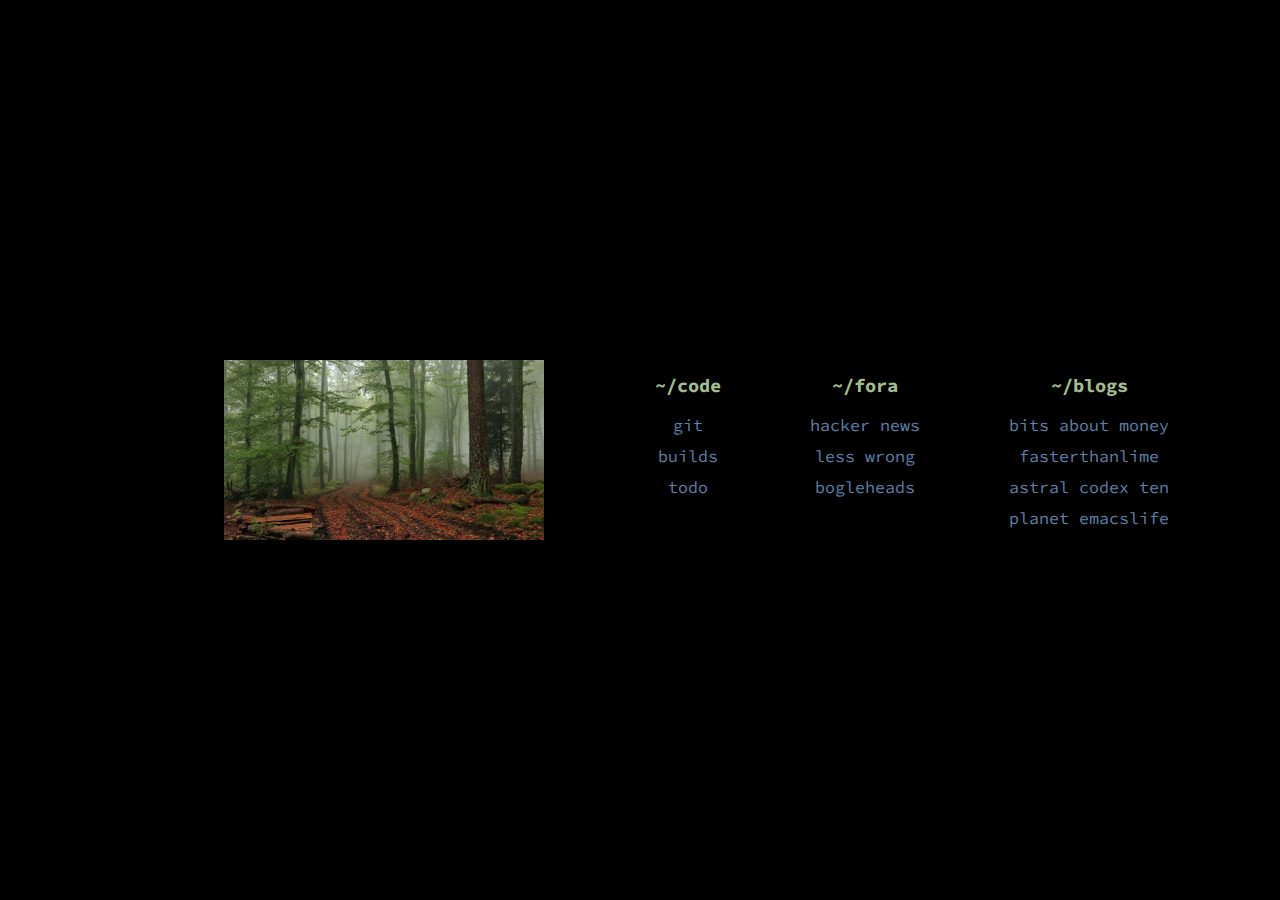
<file: dot_config/startpage/index.html>
<!DOCTYPE html>
<html lang="en">

<head>
    <meta charset="UTF-8">
    <title>~/</title>
    <link rel="stylesheet" type="text/css" href="style.css">

    <!-- google fonts -->
    <link rel="preconnect" href="https://fonts.googleapis.com">
    <link rel="preconnect" href="https://fonts.gstatic.com" crossorigin="">
    <link href="https://fonts.googleapis.com/css2?family=Source+Code+Pro&amp;display=swap" rel="stylesheet">
</head>

<body>
    <header>
        <div id="img">
            <img src="forest.jpg" />
        </div>
    </header>

    <main>
        <div id="content">
            <div id="links">
                <section>
                    <h3>~/code</h3>
                        <ul>
                            <li><a href="https://git.sr.ht/">git</a></li>
                            <li><a href="https://builds.sr.ht/">builds</a></li>
                            <li><a href="https://todo.sr.ht/">todo</a></li>
                        </ul>
                </section>
                <section>
                    <h3>~/fora</h3>
                    <ul>
						  <li><a href="https://news.ycombinator.com/">hacker news</a></li>
                            <li><a href="https://www.lesswrong.com/">less wrong</a></li>
                            <li><a href="https://www.bogleheads.org/forum/index.php">bogleheads</a></li>
                        </ul>
                </section>
                <section>
                    <h3>~/blogs</h3>
                        <ul>
                            <li><a href="https://www.bitsaboutmoney.com/">bits about money</a></li>
                            <li><a href="https://fasterthanli.me/">fasterthanlime</a></li>
                            <li><a href="https://astralcodexten.substack.com/">astral codex ten</a></li>
                            <li><a href="https://planet.emacslife.com/">planet emacslife</a></li>
                        </ul>
                </section>
            </div>
        </div>
    </main>
</body>

</html>
</file>
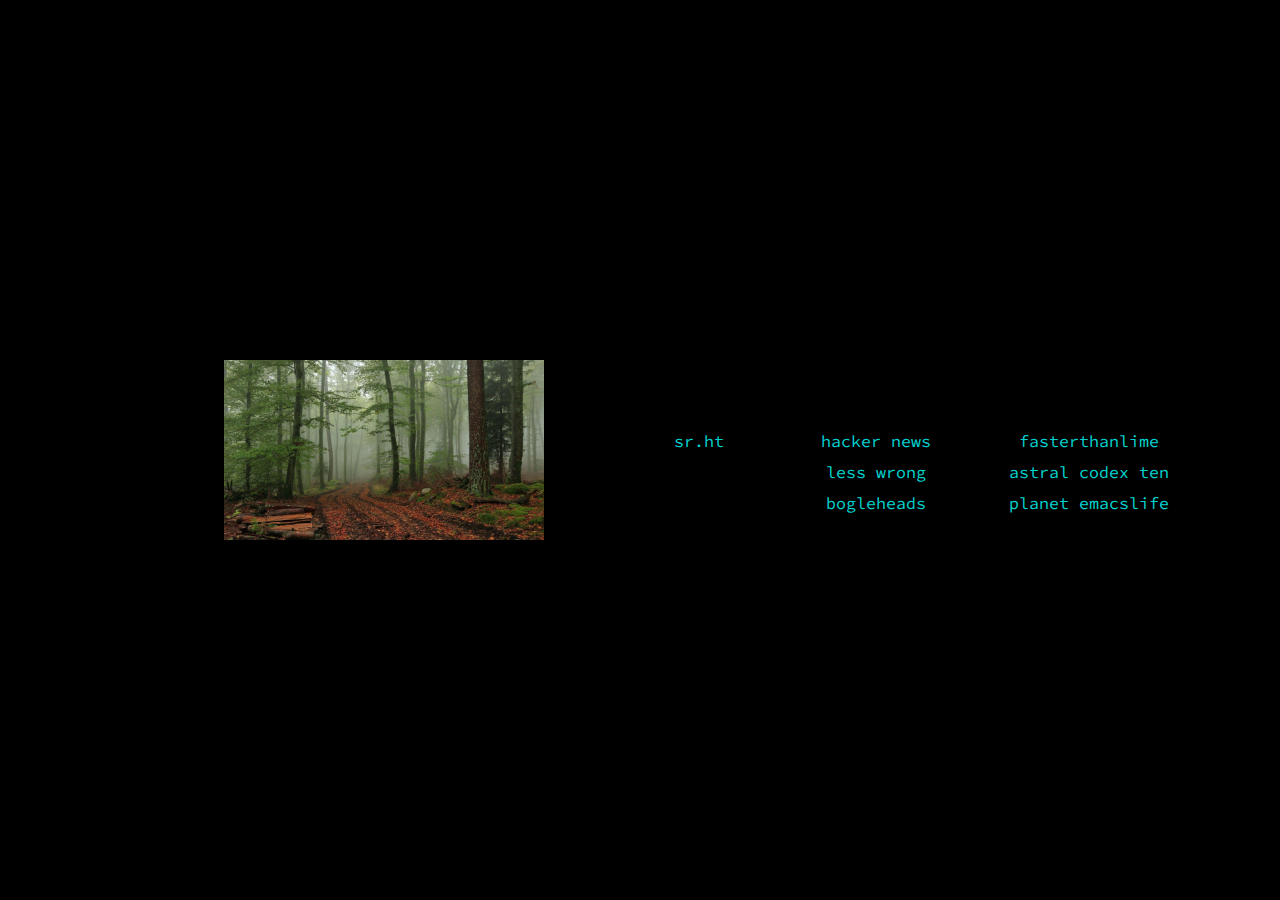
<file: dot_config/qutebrowser/startpage/index.html>
<!DOCTYPE html>
<html lang="en">

<head>
    <meta charset="UTF-8">
    <title>~/startpage</title>
    <link rel="stylesheet" type="text/css" href="style.css">

    <!-- google fonts -->
    <link rel="preconnect" href="https://fonts.googleapis.com">
    <link rel="preconnect" href="https://fonts.gstatic.com" crossorigin="">
    <link href="https://fonts.googleapis.com/css2?family=Source+Code+Pro&amp;display=swap" rel="stylesheet">
</head>

<body>
    <header>
        <div id="img">
            <img src="forest.jpg" />
        </div>
    </header>

    <main>
        <div id="content">
            <div id="links">
                <section>
                    <h3>accounts</h3>
                        <ul>
                            <li><a href="https://sr.ht/">sr.ht</a></li>
                        </ul>
                </section>
                <section>
                    <h3>fora</h3>
                    <ul>
					  
						  <li><a href="https://news.ycombinator.com/">hacker news</a></li>
                            
                            <li><a href="https://www.lesswrong.com/">less wrong</a></li>
                            <li><a href="https://www.bogleheads.org/forum/index.php">bogleheads</a></li>
                        </ul>
                </section>
                <section>
                    <h3>blogs</h3>
                        <ul>
                            <li><a href="https://fasterthanli.me/">fasterthanlime</a></li>
                            <li><a href="https://astralcodexten.substack.com/">astral codex ten</a></li>
                            <li><a href="https://planet.emacslife.com/">planet emacslife</a></li>
                        </ul>
                </section>
            </div>
        </div>
    </main>
</body>

</html>
</file>
<file: dot_config/startpage/style.css>
@import url(https://fonts.googleapis.com/css2?family=Source+Code+Pro);

:root {
    --color-bg: #000000;
    --color-bg-light: #4C566A;
    --color-fg: #A3BE8C;

    --color-link-hover: #A3BE8C;
    --color-link: #5E81AC;

    --font-family: "Source Code Pro", monospace;
}

* {
  box-sizing: border-box;
  text-transform: lowercase;
}

html,
body {
  overflow: hidden;
  background: var(--color-bg);
  color: var(--color-fg);
  font-family: var(--font-family);
  height: 100%;
  width: 100%;
  margin: 0;
  padding: 0;
}

header {
  width: 100%;
  height: 100%;
  position: absolute;
}

header div#img {
  width: 60%;
  height: 100%;
  padding: auto;
  display: flex;
  justify-content: center;
  align-items: center;
}

header div#img img {
  width: 25vw;
}

main {
  display: flex;
  flex-direction: column;
  align-items: center;
  justify-content: center;
  position: absolute;
  width: 50%;
  height: 100%;
  position: absolute;
  right: 0;
}

main #content {
  left: 0;
  position: absolute;
  width: 85%;
  height: 50%;
  display: flex;
  flex-direction: column;
  justify-content: space-evenly;
  text-align: center;
}

main #head {
  text-align: left;
}

main #links {
  display: flex;
  flex-wrap: wrap;
  justify-content: space-between;
}

main #links section {
  margin: 0 15px;
}

form {
  font-size: 2.15vw;
  white-space: nowrap;
}

form input {
  width: 75%;
  display: inline-block;
  border: none;
  background-color: var(--color-bg-light);
  padding: 10px;
  color: var(--color-fg);
  font-family: var(--font-family);
  font-size: 2vw;
  border-radius: 8px;
}

form input:focus {
  outline: none;

}

footer {
  position: absolute;
  bottom: 0;
  right: 0;
  font-size: 0.75vw;
  display: flex;
  justify-content: space-between;
  align-items: center;
  padding: 10px;
}

footer * {
  height: min-content;
}

ul {
  text-align: center;
  padding: 0;
}

li {
    font-size: 1.3vw;
    list-style-type: none;
    margin-bottom: 10px;
}

a {
  text-decoration: none;
  color: var(--color-link);
  transition-duration: 0.2s;
}

a:hover {
  color: var(--color-link-hover);
  transition-duration: 0.2s;
}

.blinking {
  animation: opacity 1s ease-in-out infinite;
  opacity: 1;
}

@keyframes opacity {
  0% {
    opacity: 1;
  }

  50% {
    opacity: 0;
  }

  100% {
    opacity: 1;
  }
}
</file>
<file: dot_config/qutebrowser/startpage/style.css>
@import url(https://fonts.googleapis.com/css2?family=Source+Code+Pro);

:root {
    --color-bg: #000000;
    --color-bg-light: #595959;
    --color-fg: #000000;

    --color-link-hover: #44bc44;
    --color-link: #00d3d0;

    --font-family: "Source Code Pro", monospace;
}

* {
  box-sizing: border-box;
  text-transform: lowercase;
}

html,
body {
  overflow: hidden;
  background: var(--color-bg);
  color: var(--color-fg);
  font-family: var(--font-family);
  height: 100%;
  width: 100%;
  margin: 0;
  padding: 0;
}

header {
  width: 100%;
  height: 100%;
  position: absolute;
}

header div#img {
  width: 60%;
  height: 100%;
  padding: auto;
  display: flex;
  justify-content: center;
  align-items: center;
}

header div#img img {
  width: 25vw;
}

main {
  display: flex;
  flex-direction: column;
  align-items: center;
  justify-content: center;
  position: absolute;
  width: 50%;
  height: 100%;
  position: absolute;
  right: 0;
}

main #content {
  left: 0;
  position: absolute;
  width: 85%;
  height: 50%;
  display: flex;
  flex-direction: column;
  justify-content: space-evenly;
  text-align: center;
}

main #head {
  text-align: left;
}

main #links {
  display: flex;
  flex-wrap: wrap;
  justify-content: space-between;
}

main #links section {
  margin: 0 15px;
}

form {
  font-size: 2.15vw;
  white-space: nowrap;
}

form input {
  width: 75%;
  display: inline-block;
  border: none;
  background-color: var(--color-bg-light);
  padding: 10px;
  color: var(--color-fg);
  font-family: var(--font-family);
  font-size: 2vw;
  border-radius: 8px;
}

form input:focus {
  outline: none;

}

footer {
  position: absolute;
  bottom: 0;
  right: 0;
  font-size: 0.75vw;
  display: flex;
  justify-content: space-between;
  align-items: center;
  padding: 10px;
}

footer * {
  height: min-content;
}

ul {
  text-align: center;
  padding: 0;
}

li {
    font-size: 1.3vw;
    list-style-type: none;
    margin-bottom: 10px;
}

a {
  text-decoration: none;
  color: var(--color-link);
  transition-duration: 0.2s;
}

a:hover {
  color: var(--color-link-hover);
  transition-duration: 0.2s;
}

.blinking {
  animation: opacity 1s ease-in-out infinite;
  opacity: 1;
}

@keyframes opacity {
  0% {
    opacity: 1;
  }

  50% {
    opacity: 0;
  }

  100% {
    opacity: 1;
  }
}
</file>
